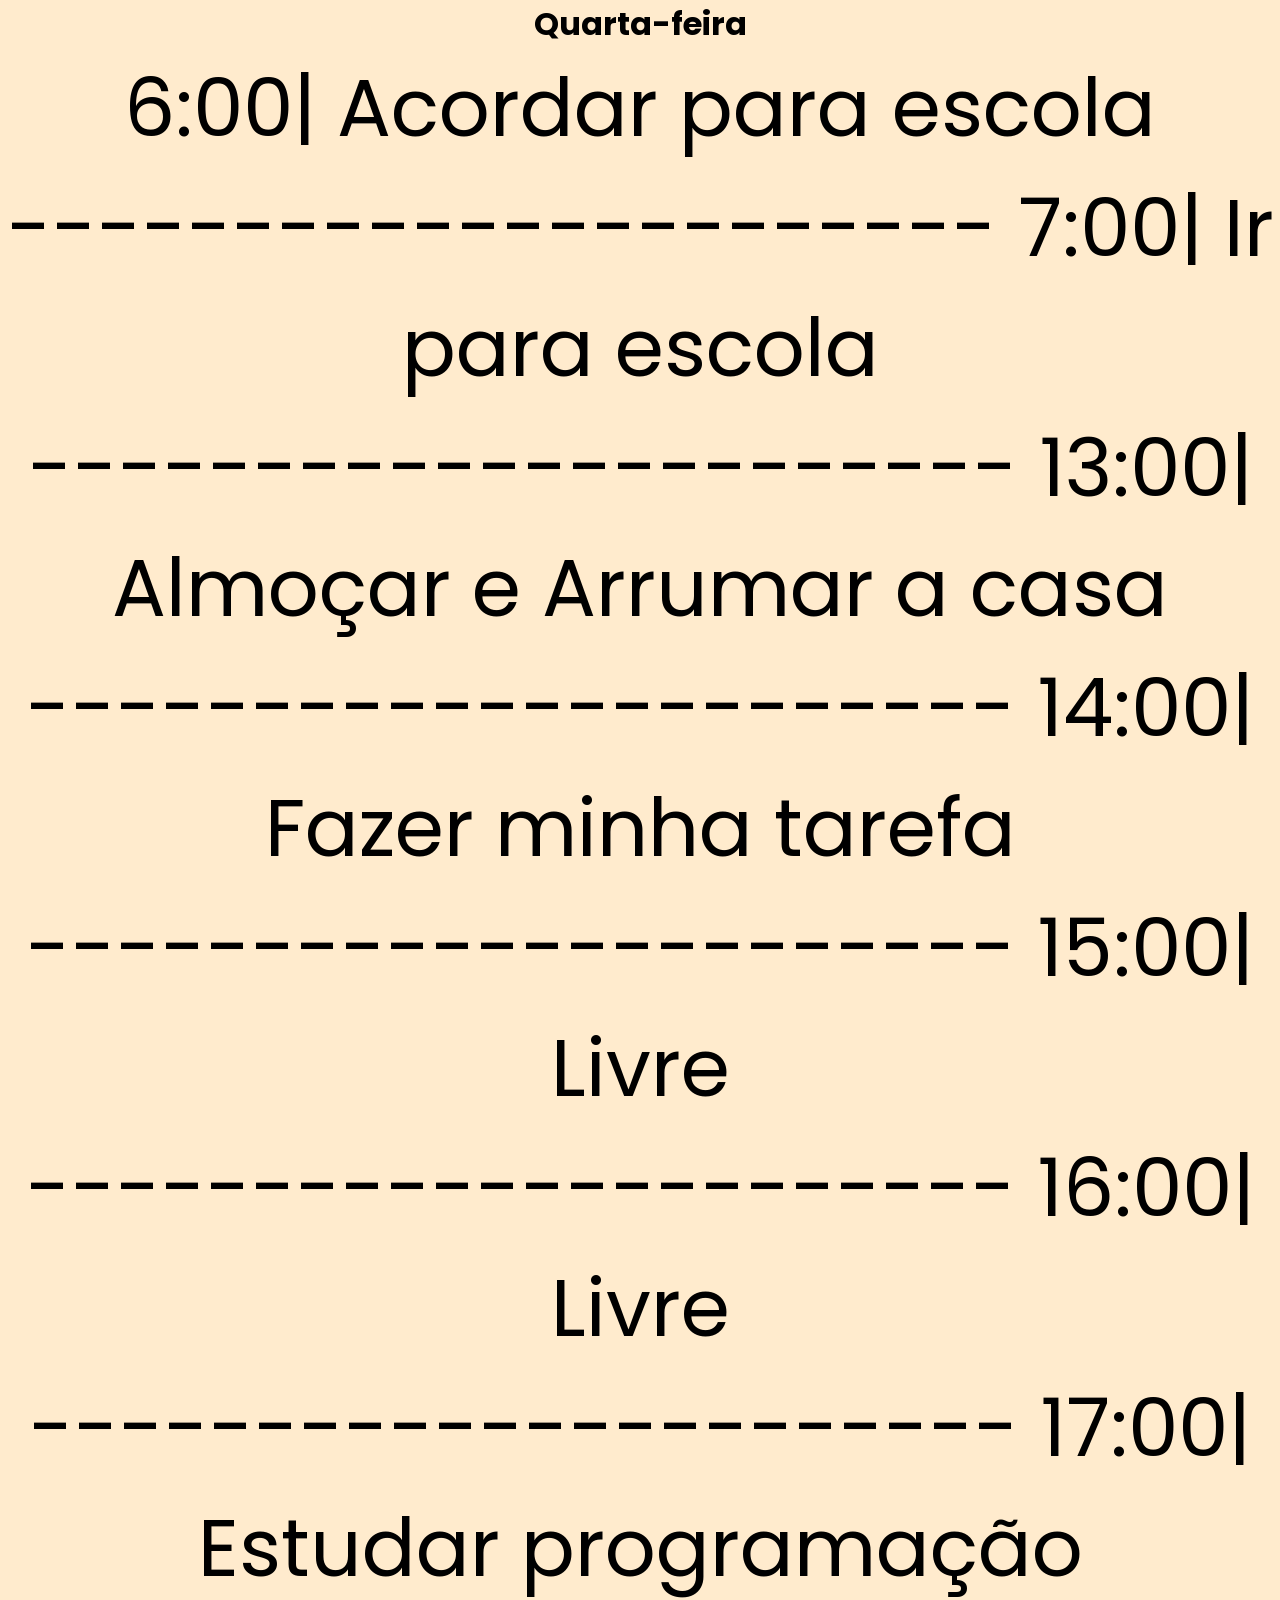
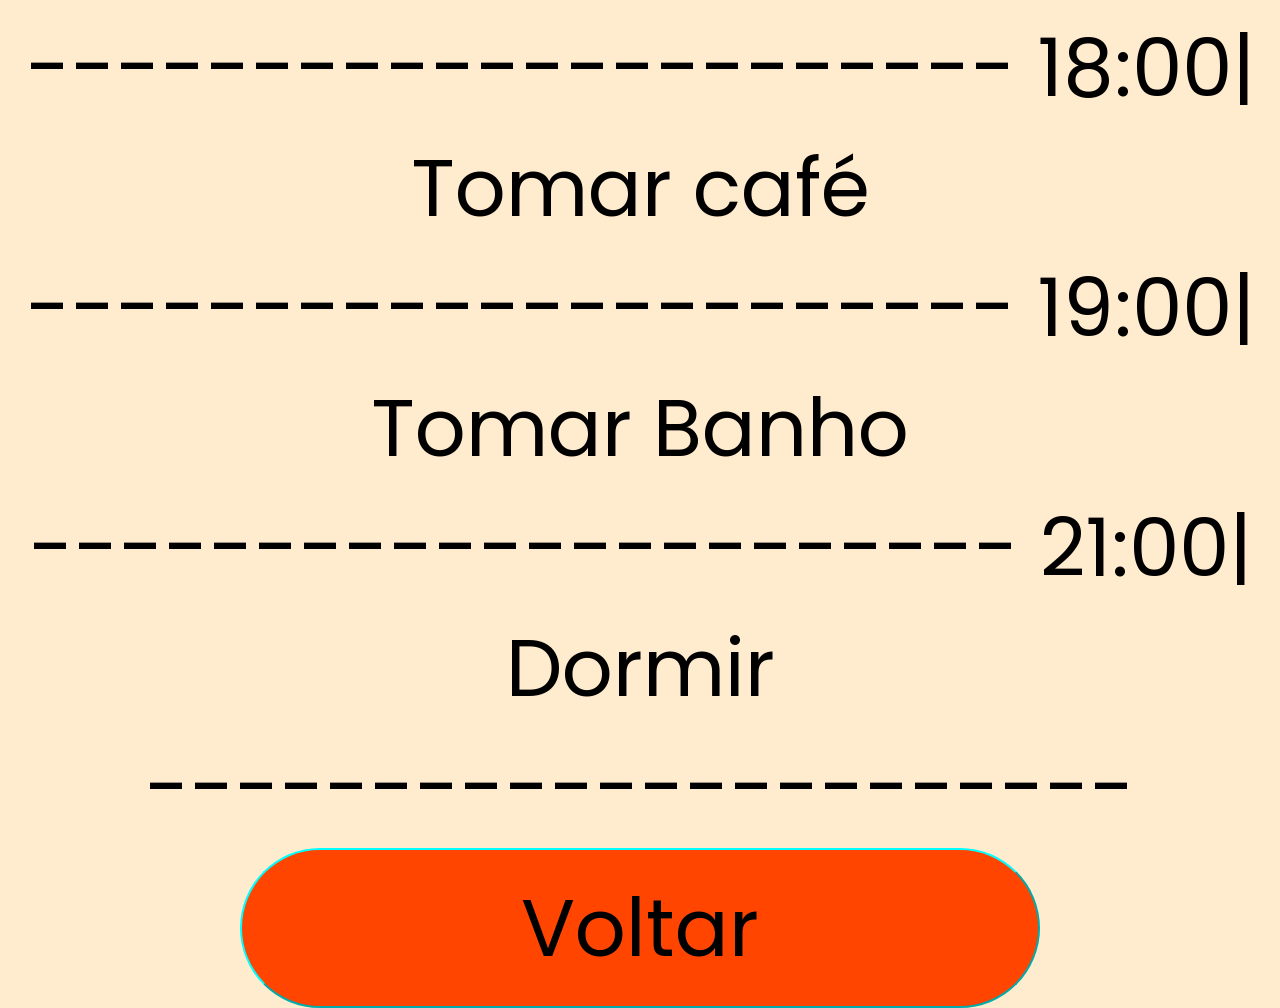
<file: quarta.html>
<!DOCTYPE html>
<html lang="pt-br">

<head>
    <meta charset="UTF-8">
    <title>Quarta-Feira</title>
    <link rel="stylesheet" href="../styles.css">
</head>

<body>

<h1>Quarta-feira</h1>
<p class="p">
        6:00| Acordar para escola <br>
        ----------------------
        7:00| Ir para escola <br>
        ----------------------
        13:00| Almoçar e Arrumar a casa <br>
        ----------------------
        14:00| Fazer minha tarefa <br>
        ----------------------
        15:00| Livre <br>
        ----------------------
        16:00| Livre <br>
        ----------------------
        17:00| Estudar programação <br>
        ----------------------
        18:00| Tomar café <br>
        ----------------------
        19:00| Tomar Banho <br>
        ----------------------
        21:00| Dormir <br>
        ----------------------
<button class="voltai"  onclick="window.location.href='../index.html?tela=2'">Voltar</button>

</body>
</html>
</file>
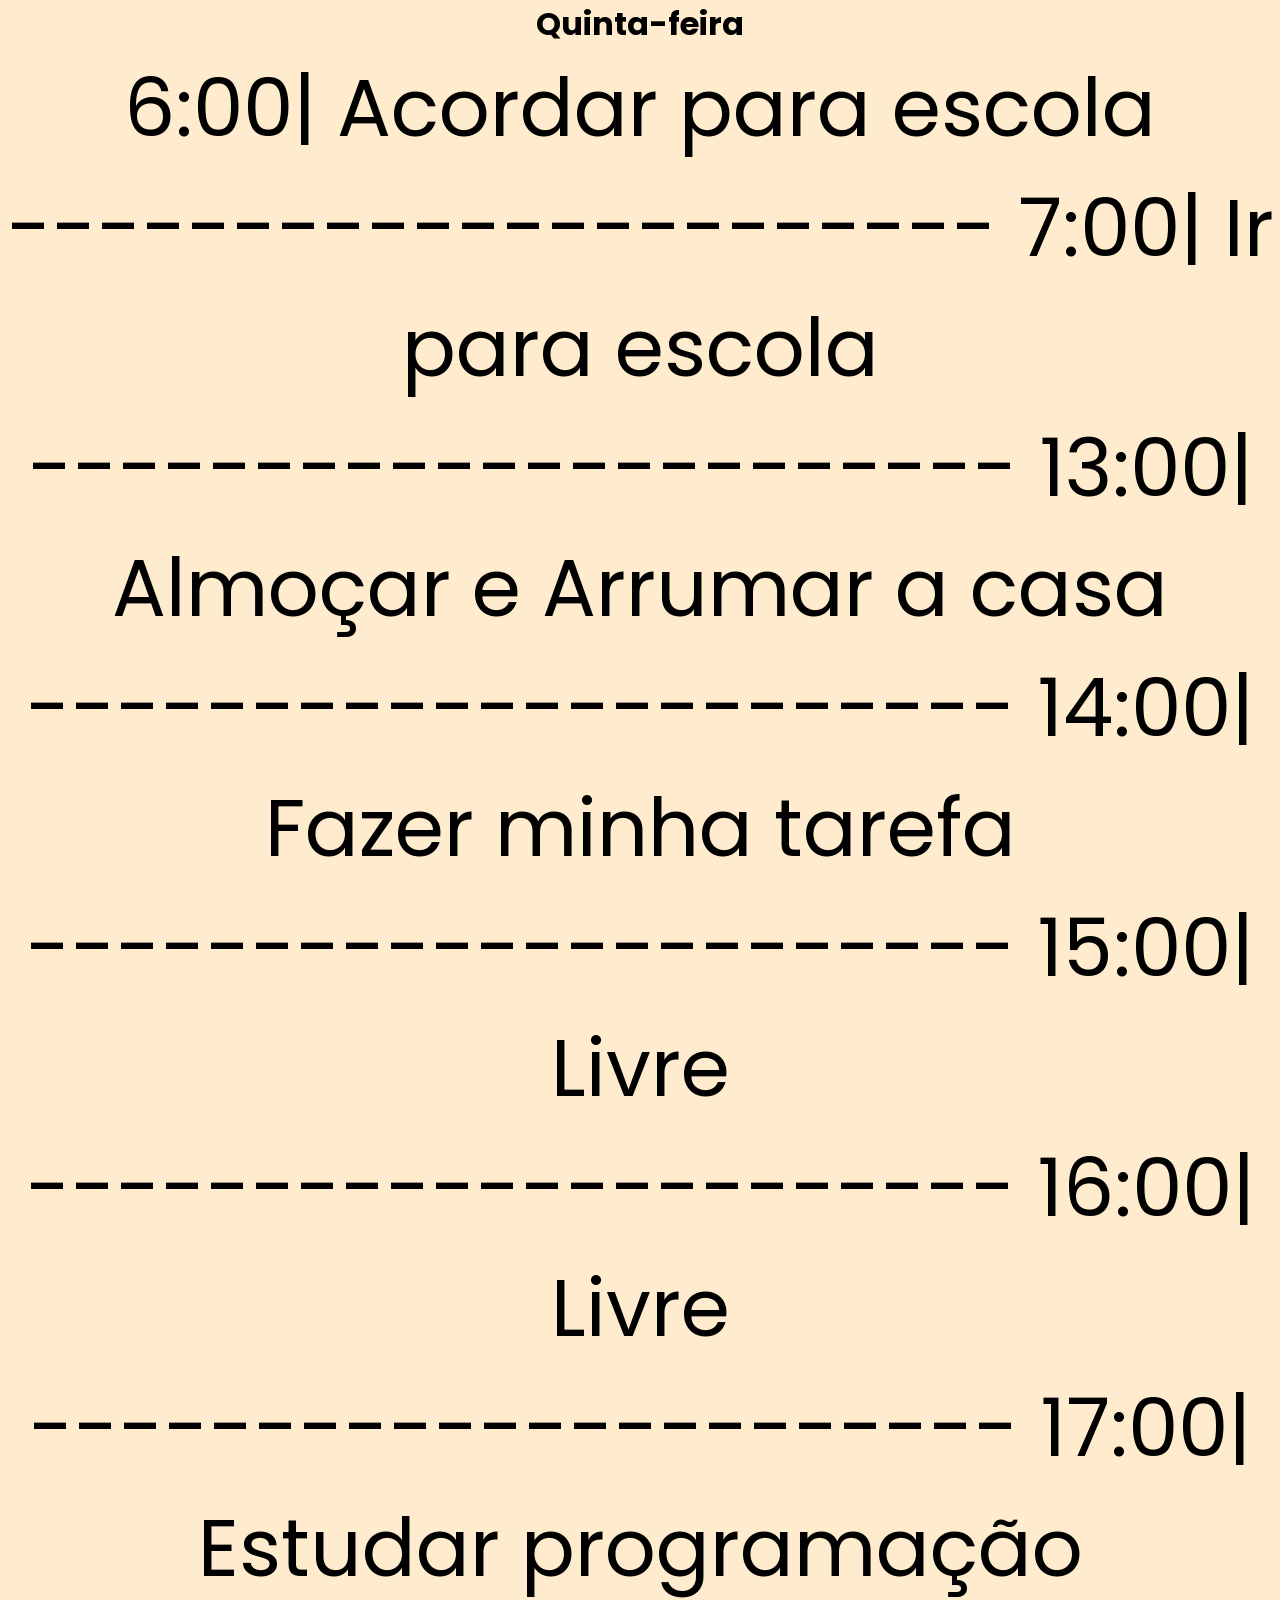
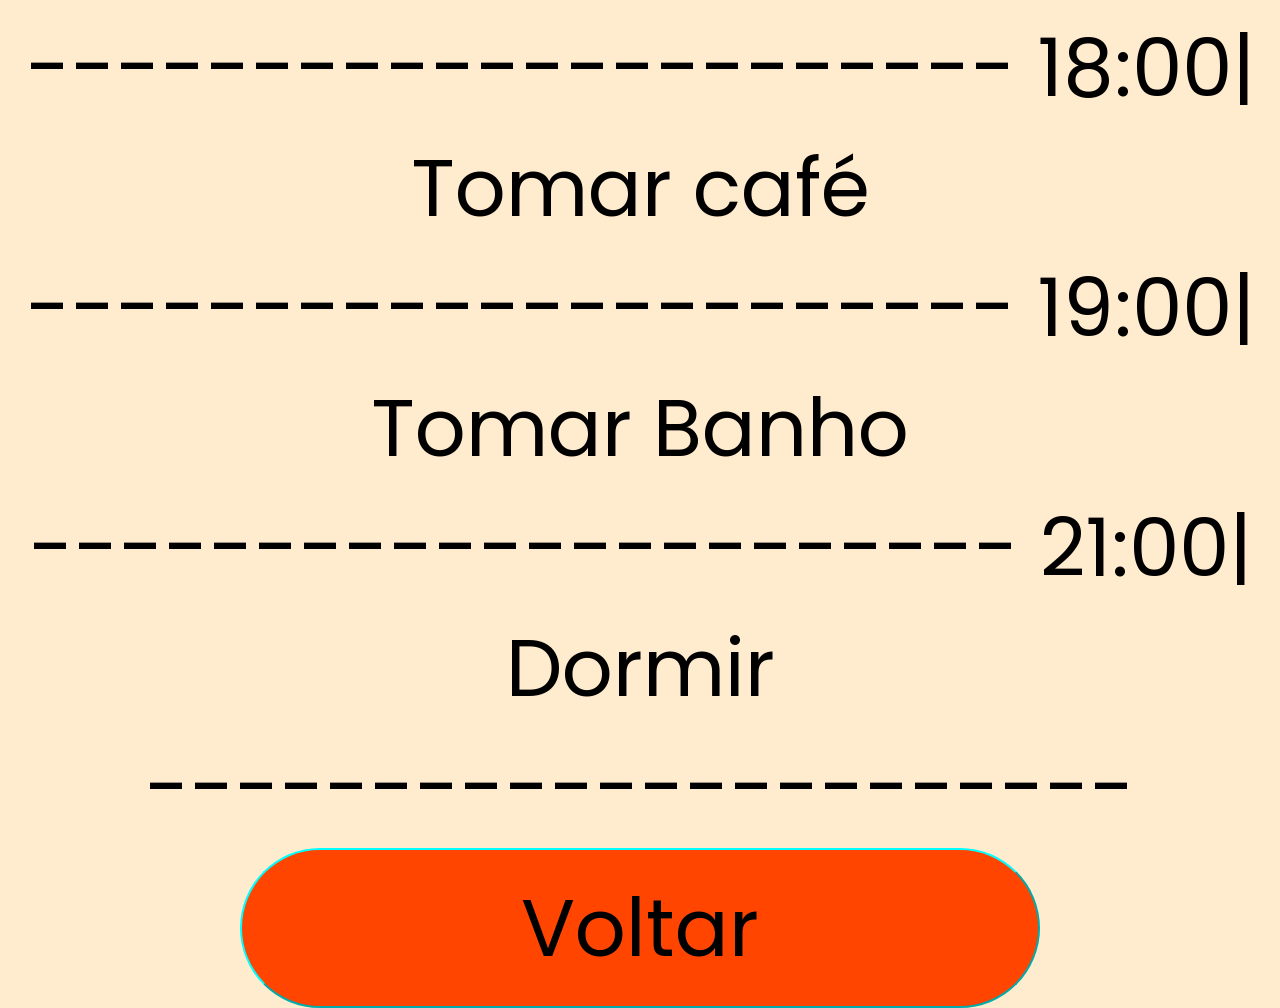
<file: quinta.html>
<!DOCTYPE html>
<html lang="pt-br">

<head>
    <meta charset="UTF-8">
    <title>Quinta-feira</title>
    <link rel="stylesheet" href="../styles.css">
</head>

<body>

<h1>Quinta-feira</h1>
<p class="p">
        6:00| Acordar para escola <br>
        ----------------------
        7:00| Ir para escola <br>
        ----------------------
        13:00| Almoçar e Arrumar a casa <br>
        ----------------------
        14:00| Fazer minha tarefa <br>
        ----------------------
        15:00| Livre <br>
        ----------------------
        16:00| Livre <br>
        ----------------------
        17:00| Estudar programação <br>
        ----------------------
        18:00| Tomar café <br>
        ----------------------
        19:00| Tomar Banho <br>
        ----------------------
        21:00| Dormir <br>
        ----------------------
<button class="voltai"  onclick="window.location.href='../index.html?tela=2'">Voltar</button>

</body>
</html>
</file>
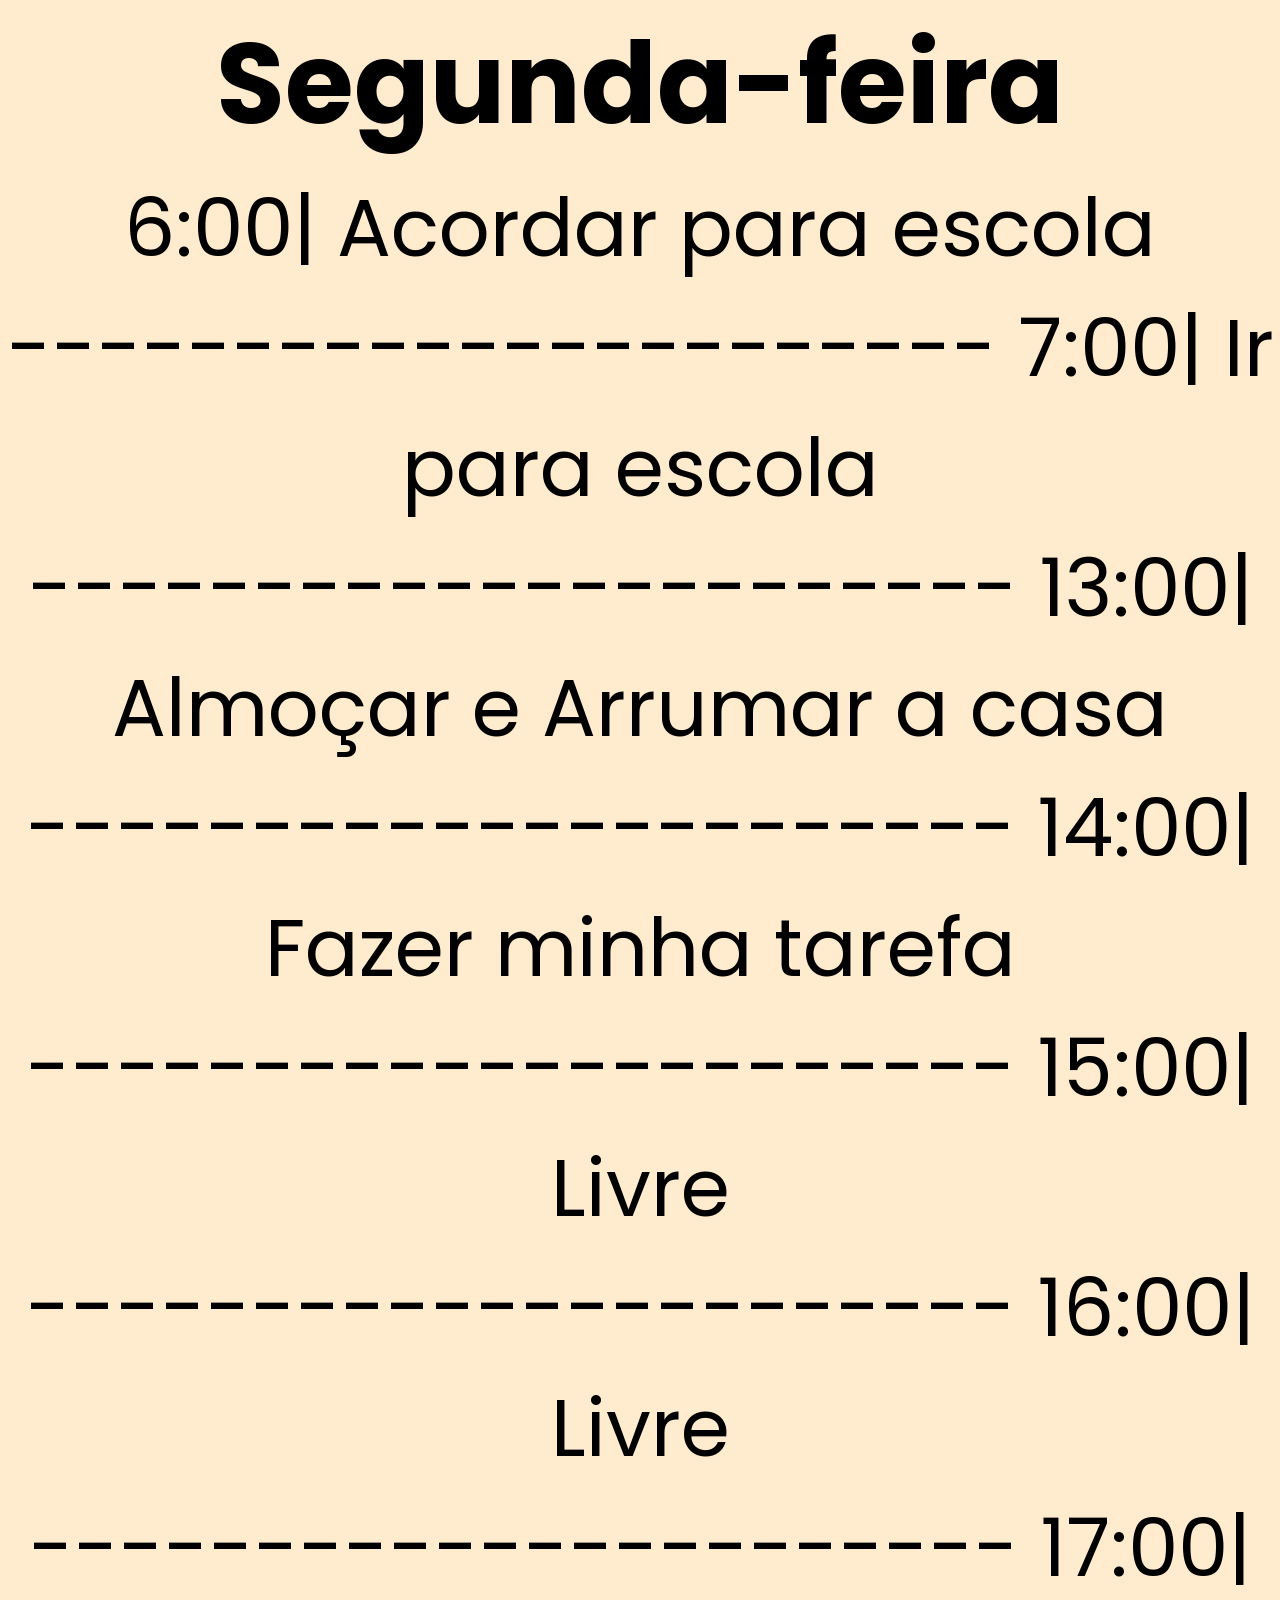
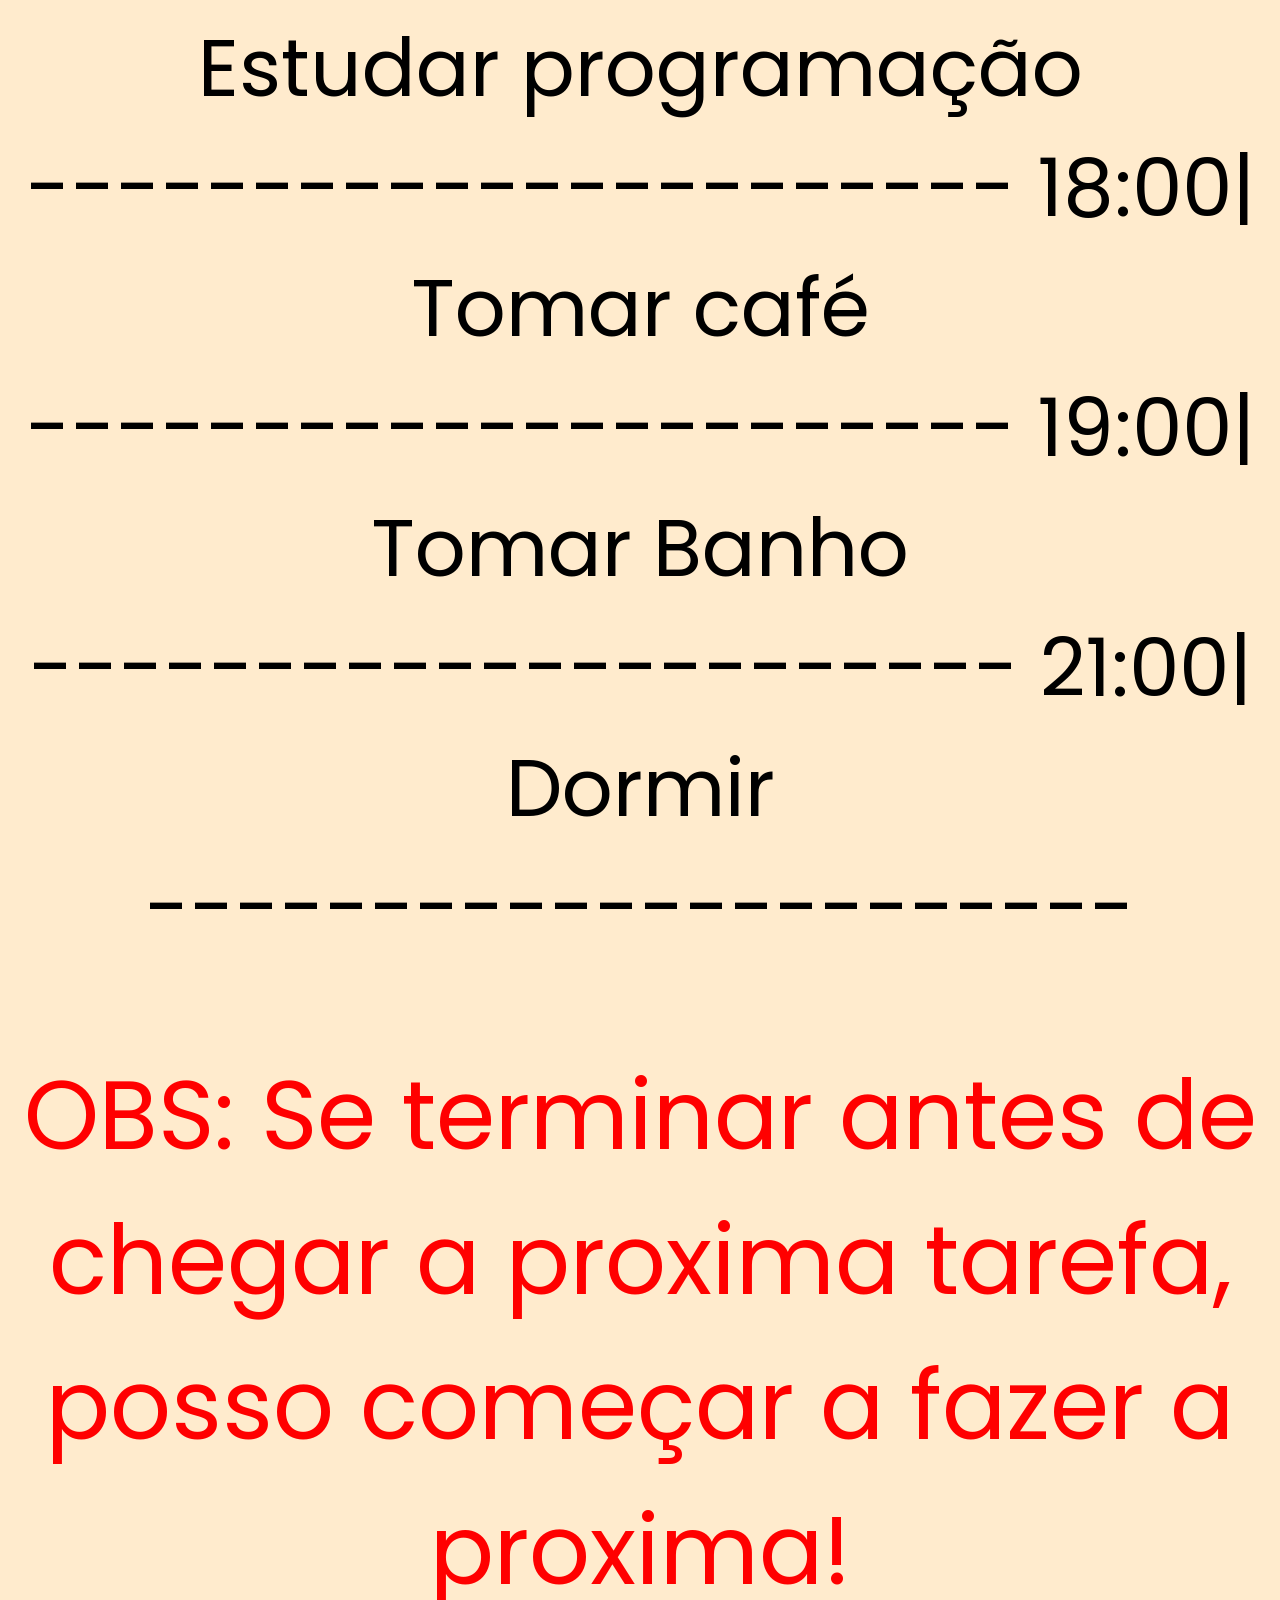
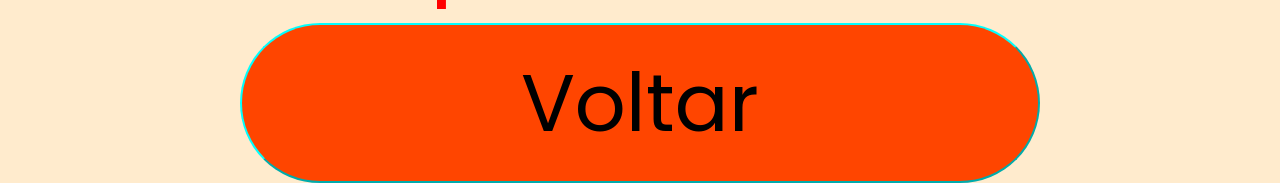
<file: segunda.html>
<!DOCTYPE html>
<html lang="pt-br">

<head>
    <meta charset="UTF-8">
    <title>Segunda-feira</title>
    <link rel="stylesheet" href="../styles.css">
</head>

<body>

    <h1 class="h02">Segunda-feira</h1>
    
    <p class="p">
        6:00| Acordar para escola <br>
        ----------------------
        7:00| Ir para escola <br>
        ----------------------
        13:00| Almoçar e Arrumar a casa <br>
        ----------------------
        14:00| Fazer minha tarefa <br>
        ----------------------
        15:00| Livre <br>
        ----------------------
        16:00| Livre <br>
        ----------------------
        17:00| Estudar programação <br>
        ----------------------
        18:00| Tomar café <br>
        ----------------------
        19:00| Tomar Banho <br>
        ----------------------
        21:00| Dormir <br>
        ----------------------
    </p><br><br> <br><p class="p2">OBS:  Se terminar antes de chegar a proxima tarefa, posso começar a fazer a proxima!</p>
    

    <button class="voltai" onclick="window.location.href='../index.html?tela=2'">Voltar</button>
</body>

</html>
</file>
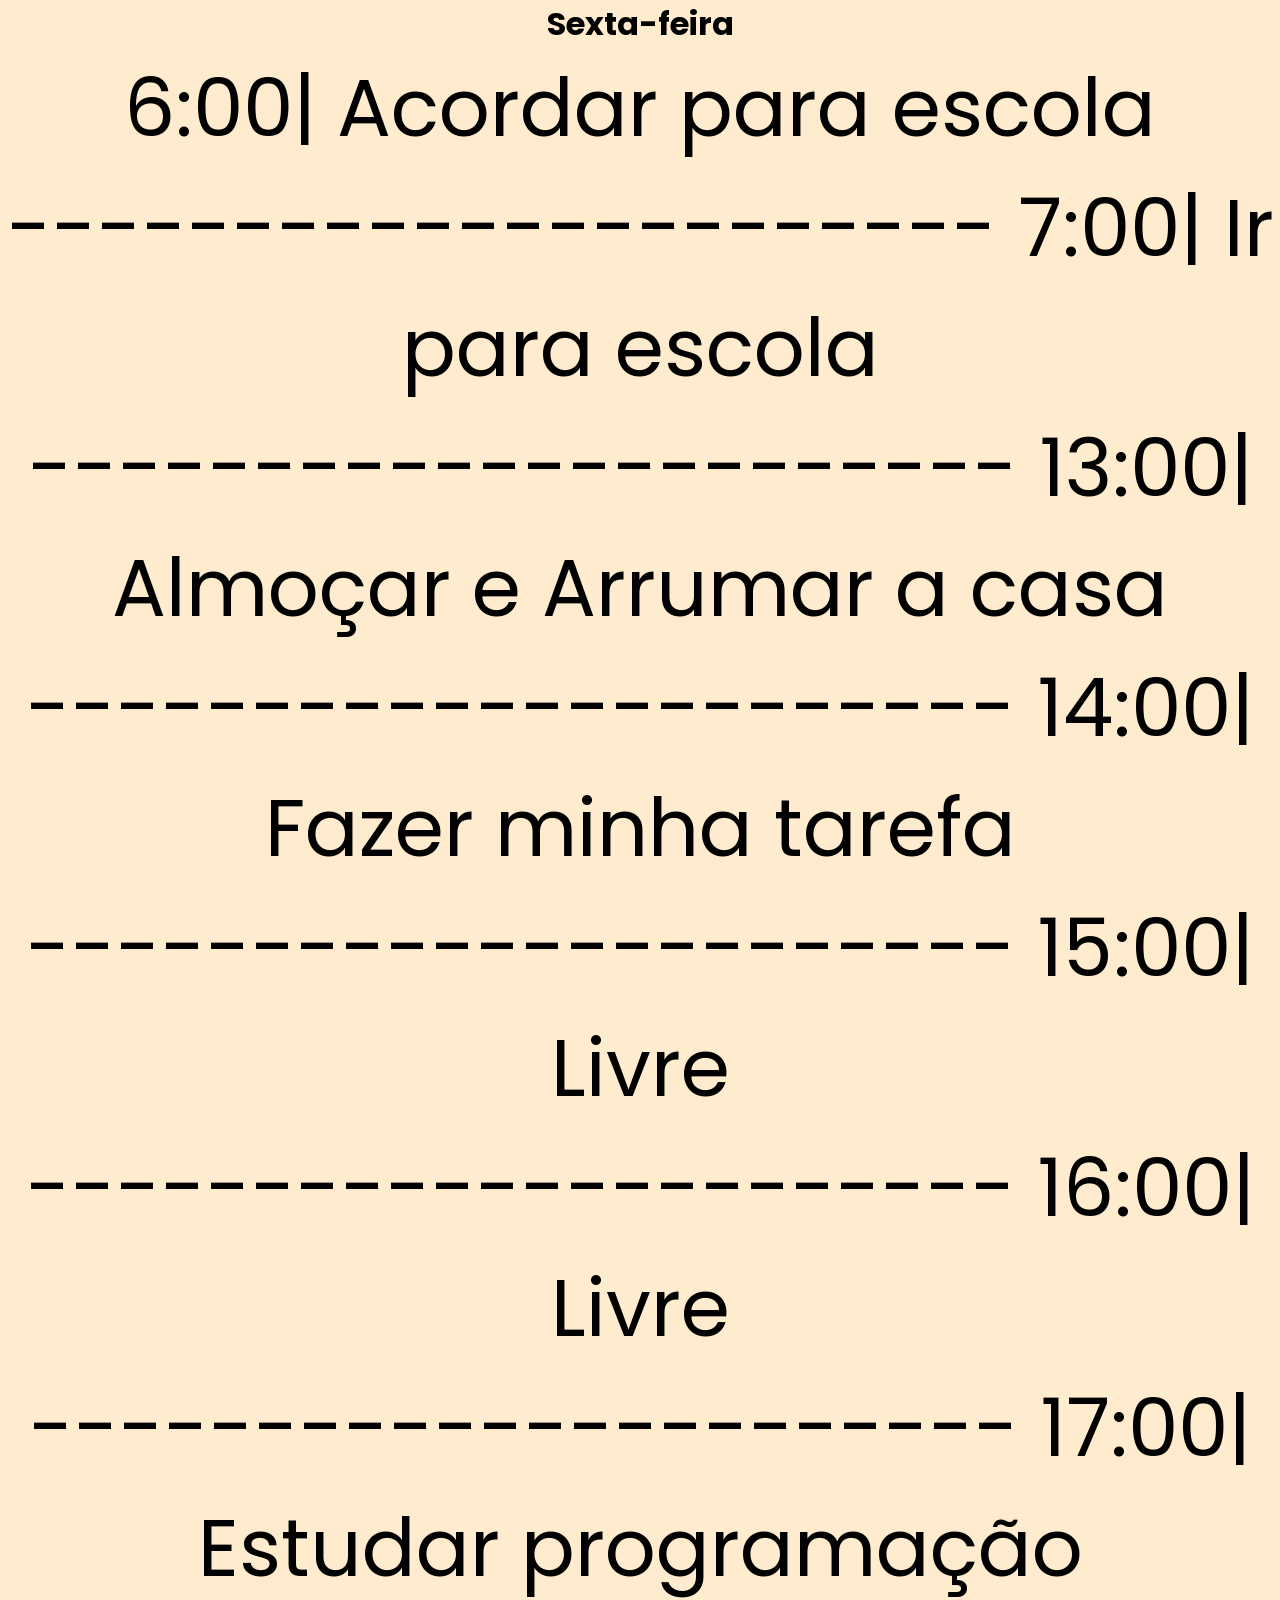
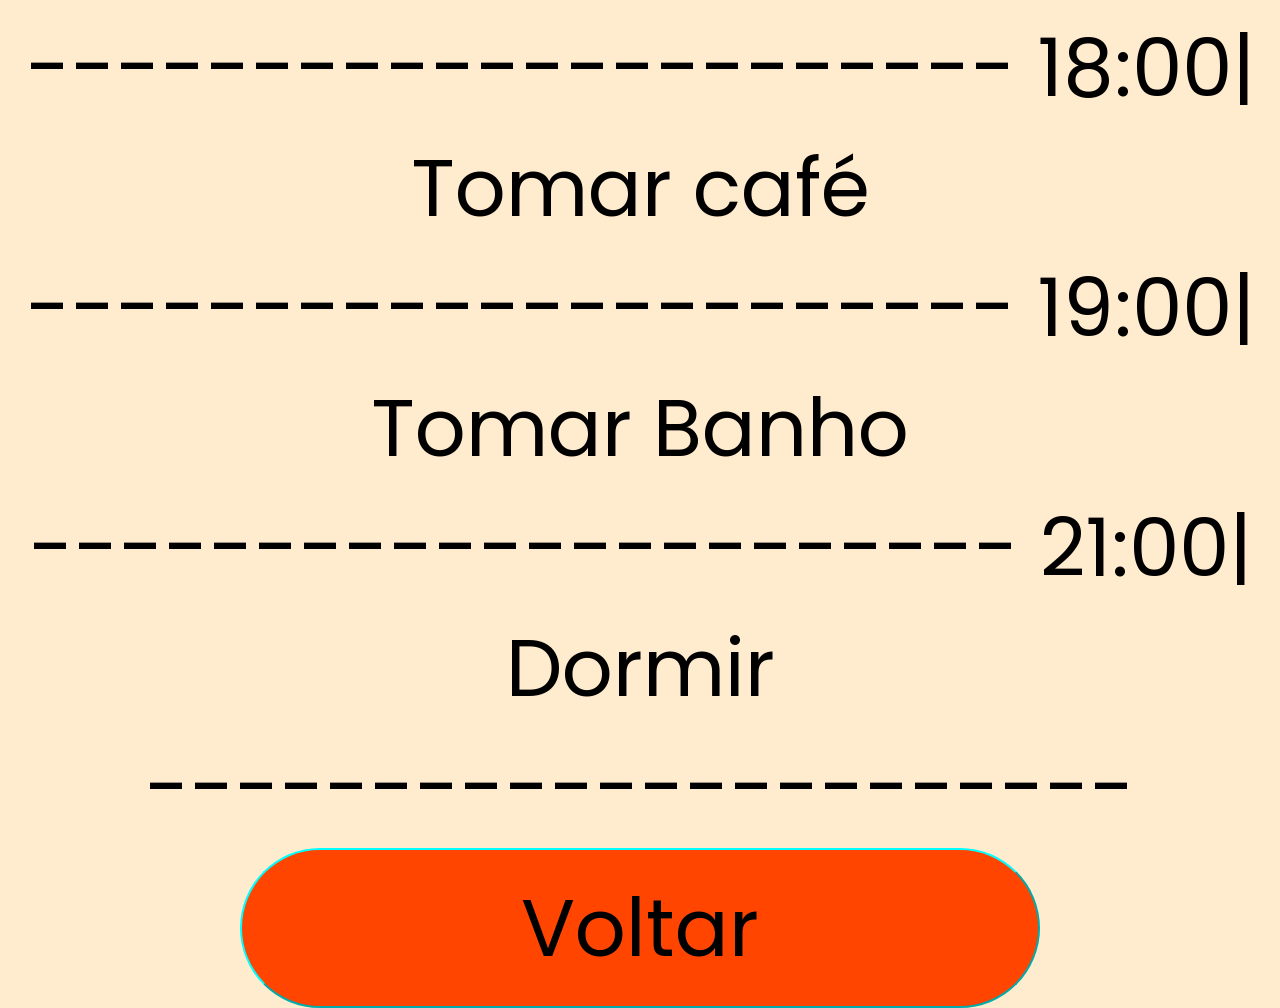
<file: sexta.html>
<!DOCTYPE html>
<html lang="pt-br">

<head>
    <meta charset="UTF-8">
    <title>Sexta-feira</title>
    <link rel="stylesheet" href="../styles.css">
</head>

<body>

<h1>Sexta-feira</h1>
<p class="p">
        6:00| Acordar para escola <br>
        ----------------------
        7:00| Ir para escola <br>
        ----------------------
        13:00| Almoçar e Arrumar a casa <br>
        ----------------------
        14:00| Fazer minha tarefa <br>
        ----------------------
        15:00| Livre <br>
        ----------------------
        16:00| Livre <br>
        ----------------------
        17:00| Estudar programação <br>
        ----------------------
        18:00| Tomar café <br>
        ----------------------
        19:00| Tomar Banho <br>
        ----------------------
        21:00| Dormir <br>
        ----------------------
<button class="voltai"  onclick="window.location.href='../index.html?tela=2'">Voltar</button>

</body>
</html>
</file>
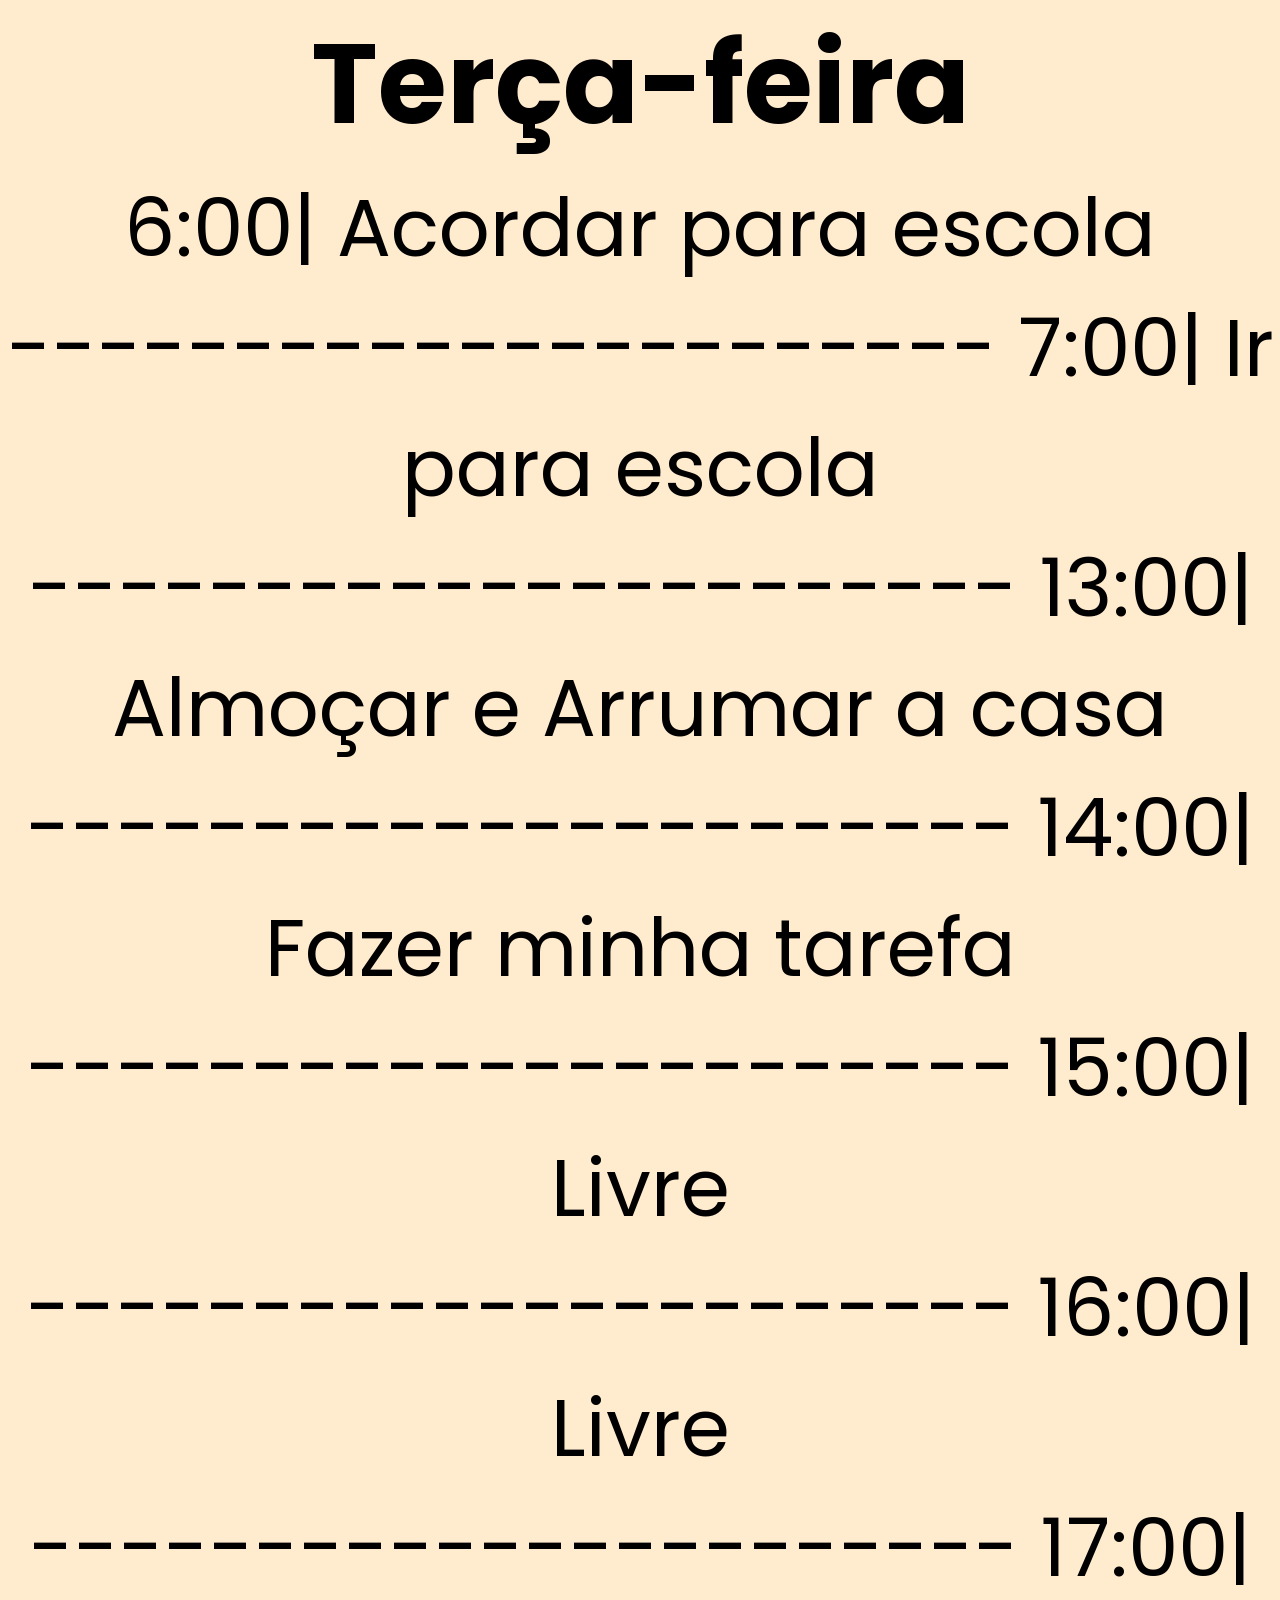
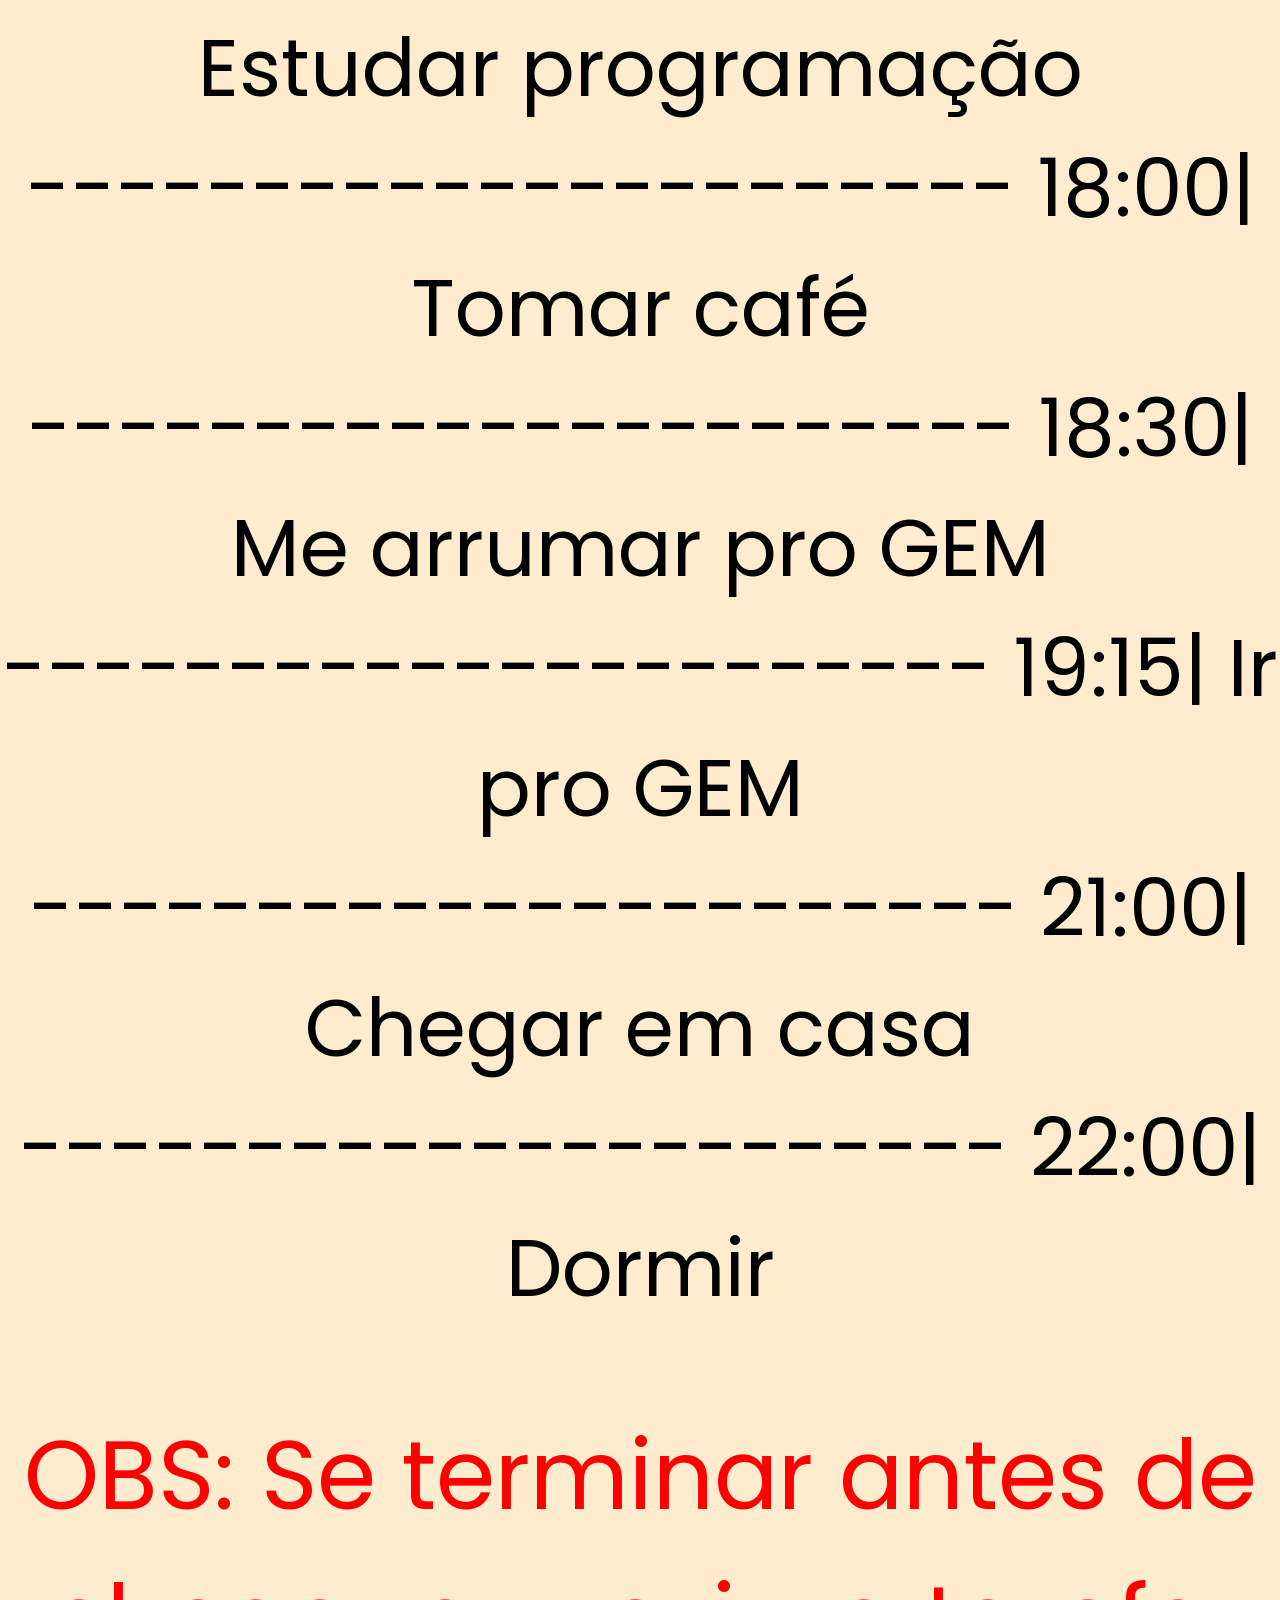
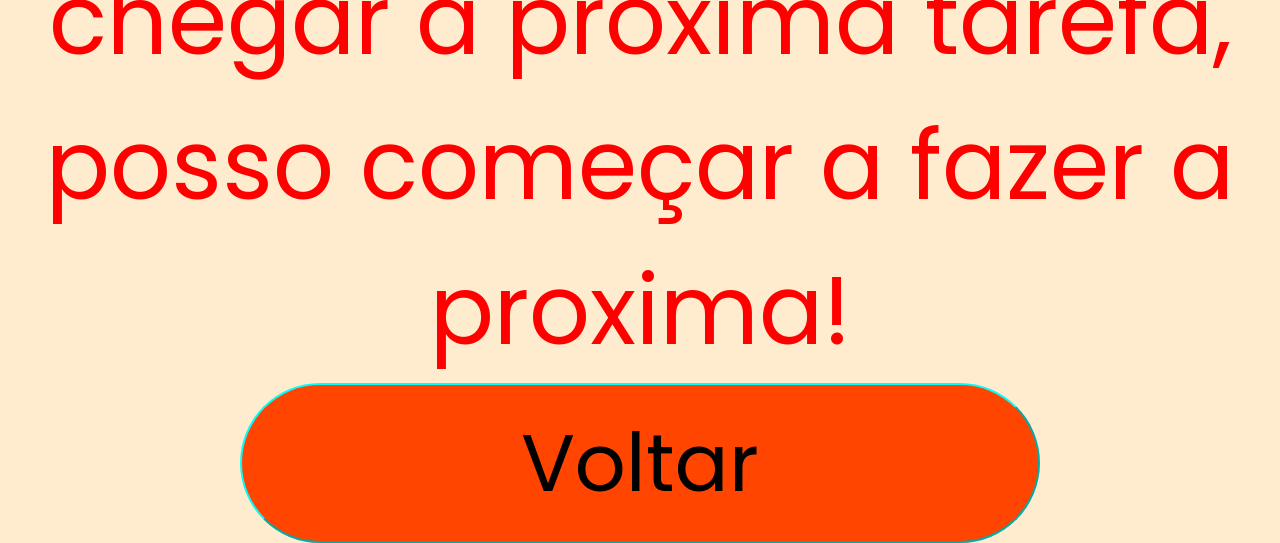
<file: terca.html>
<!DOCTYPE html>
<html lang="pt-br">

<head>
    <meta charset="UTF-8">
    <title>Terça-feira</title>
    <link rel="stylesheet" href="../styles.css">
</head>

<body>
    <h1 class="h02">Terça-feira</h1>

    <p class="p">
        6:00| Acordar para escola <br>
        ----------------------
        7:00| Ir para escola <br>
        ----------------------
        13:00| Almoçar e Arrumar a casa <br>
        ----------------------
        14:00| Fazer minha tarefa <br>
        ----------------------
        15:00| Livre <br>
        ----------------------
        16:00| Livre <br>
        ----------------------
        17:00| Estudar programação <br>
        ----------------------
        18:00| Tomar café <br>
        ----------------------
        18:30| Me arrumar pro GEM <br>
        ----------------------
        19:15| Ir pro GEM <br>
        ----------------------
        21:00| Chegar em casa <br>
        ----------------------
        22:00| Dormir <br>
    </p><br><br> <br>
    <p class="p2">OBS: Se terminar antes de chegar a proxima tarefa, posso começar a fazer a proxima!</p>

    <button class="voltai"  onclick="window.location.href='../index.html?tela=2'">Voltar</button>

</body>

</html>
</file>
<file: styles.css>
@import url('https://fonts.googleapis.com/css2?family=Poppins:wght@100;300;400;500;600;700;900&display=swap');


*{
    margin: 0;
    padding: 0;
    box-sizing: border-box;
    font-family: "Poppins", sans-serif;
}
body {
    text-align: center;
    background-color: blanchedalmond;
}

.titulo1 {
    font-size: 7rem;
    margin-top: 50px;
}

body h2{
    font-size: 6rem;
    color: orangered;
}


.butao1 {
    background-color: red;
    color: white;
    margin-top: 130px;
    width: 50rem;
    height: 15rem;
    font-size: 5rem;
    border-radius: 10rem;

}

.butao2 {
    background-color: #2196F3;
    color: white;
}

.joao{
    color: rgb(17, 7, 163);
}

.h01{
    font-size: 5rem;
}
.voltar {
    position: none;
    margin-top: 3rem;
    margin-right: 40rem;
    height: 5rem;
    width: 15rem;
    background-color: red;
    border-radius: 10rem;
    font-size: 3.5rem;
}

.dias {
    display: grid;
    grid-template-columns: 1fr ; 
    gap: 50px;
    margin-left: 5rem;
    
}
.btn{
    background-color: orangered;
    width: 20rem;
    height: 10rem;
    border-radius: 10rem;
    font-size: 4rem;
}
.h02{
    font-size: 7rem;
}
.p{
    font-size: 5rem;
}
.p2{
    color: red;
    font-size: 6rem;
}
.voltai{
    background-color: orangered;
    border-radius: 10rem;
    border-color: aqua;
    height: 10rem;
    width: 50rem;
    font-size: 5rem;
}
</file>
